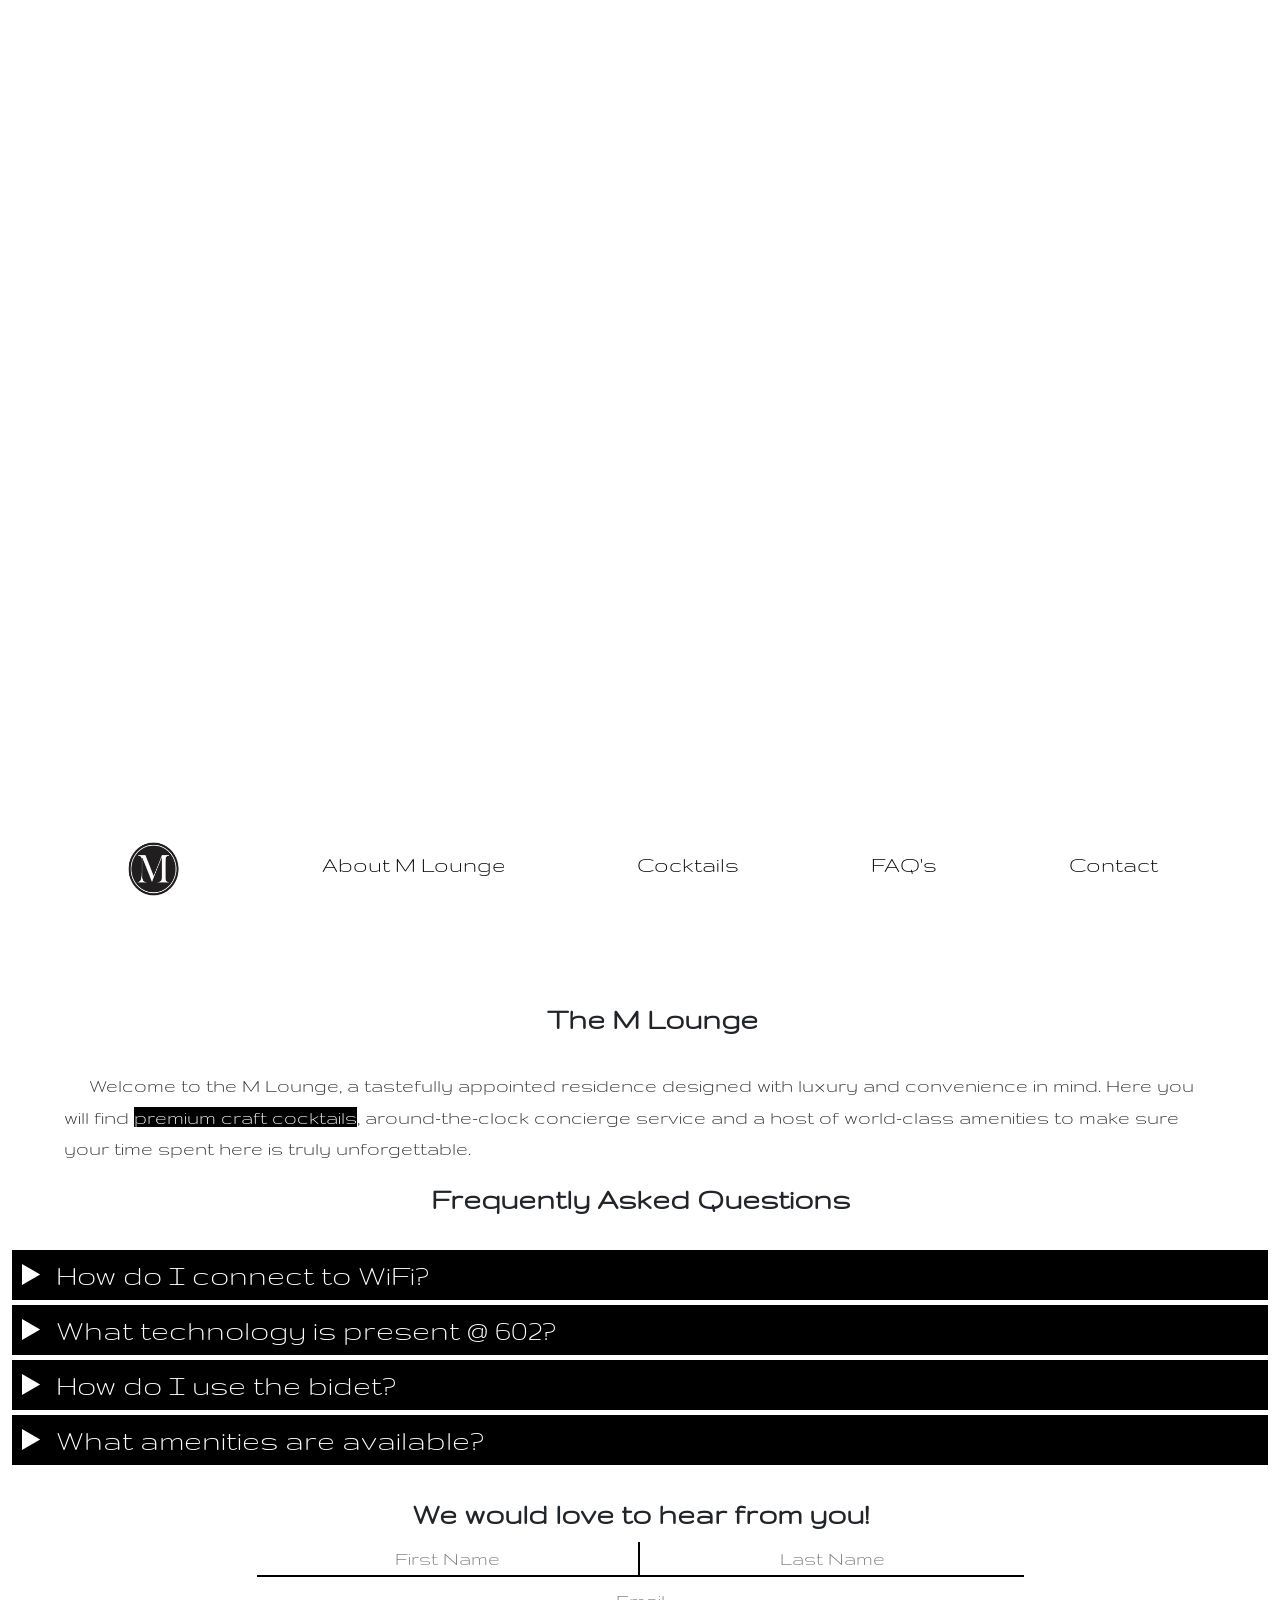
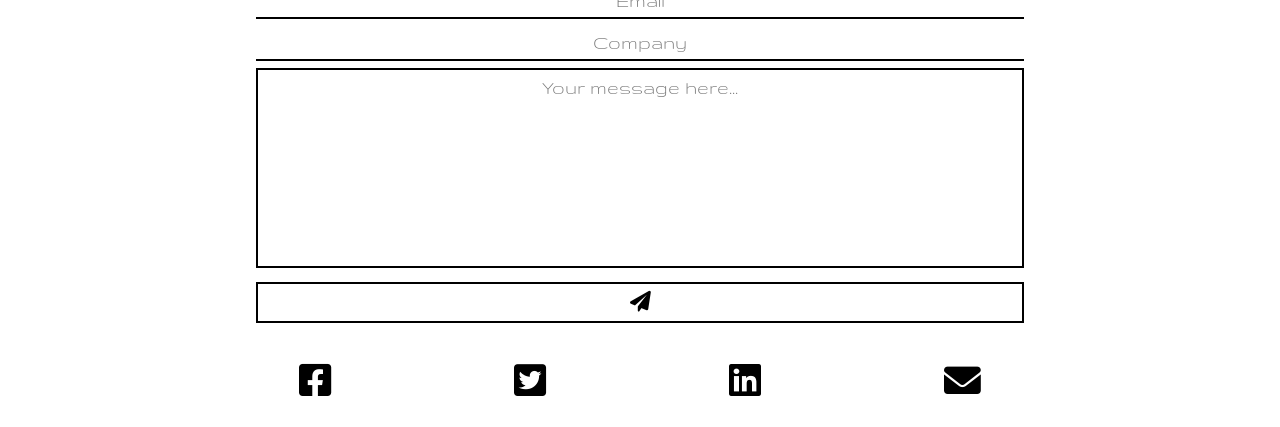
<file: index.html>
<!doctype html>

<html lang="en">
<head>
  <meta charset="utf-8">
  <meta name="viewport" content="width=device-width, initial-scale=1">

  <title>The M Lounge</title>

  <!-- Bootstrap -->
  <link rel="stylesheet" href="https://cdn.jsdelivr.net/npm/bootstrap@5.1.3/dist/css/bootstrap.min.css">

  <!-- Fontawesome -->

  <link rel="stylesheet" href="https://cdnjs.cloudflare.com/ajax/libs/font-awesome/6.0.0-beta3/css/all.min.css">
  
  <link rel="stylesheet" href="./styles/style.css">

  <!-- jquery -->

  <script src="https://code.jquery.com/jquery-3.6.0.min.js" integrity="sha256-/xUj+3OJU5yExlq6GSYGSHk7tPXikynS7ogEvDej/m4=" crossorigin="anonymous"></script>

  <!-- Google fonts -->

  <link rel="preconnect" href="https://fonts.googleapis.com">
<link rel="preconnect" href="https://fonts.gstatic.com" crossorigin>
<link href="https://fonts.googleapis.com/css2?family=Gruppo&display=swap" rel="stylesheet">
</head>

<body>

    <div class="container-fluid">
        <div class="row">
            <div class="col-md-12" id="welcome-pic">
                <!-- large welcome image -->
            </div>
        </div>
    </div>

    <div class="container-fluid sticky">
        <div class="row">
            <div class="col-md-12" id="header">
                <header>
                    <nav>
                        <a href="" id="toggle-responsive"><i class="fas fa-bars"></i></a>
                        <a href=""><img src="./assets/logo.png" alt=""></a>
                        <a href="./index.html#about-wrapper">About M Lounge</a>
                        <a href="./menu.html">Cocktails</a>
                        <a href="./index.html#spirit-selection-wrapper">FAQ's</a>
                        <a href="./index.html#connect-wrapper">Contact</a>
                    </nav>
                </header>
            </div>
        </div>
    </div>

    <div class="container-fluid">
        <div class="row">
            <div class="col-md-12" id="about-wrapper">
                <!-- <div id="headshot-wrapper"></div><br> -->
                <div id="about-bio-wrapper">
                    <h2>The M Lounge</h2><br>
                    <p>Welcome to the M Lounge, a tastefully appointed residence designed with luxury and convenience in mind. Here you will find <a href="./menu.html" target=“_blank”>premium craft cocktails</a>, around-the-clock concierge service and a host of world-class amenities to make sure your time spent here is truly unforgettable.</p>
                </div>
                <!-- <table>
                    <h2>Quick Facts</h2><br>
                    <tr>
                        <td>Hogwart's House</td>
                        <td>Ravenclaw</td>
                    </tr>
                    <tr>
                        <td>Favorite Donut</td>
                        <td>Boston Creme</td>
                    </tr>
                    <tr>
                        <td>Lines of Code</td>
                        <td>23,899</td>
                    </tr>
                    <tr>
                        <td>Favorite Stack</td>
                        <td>MERN/MEAN</td>
                    </tr>
                    <tr>
                        <td>Fun Fact</td>
                        <td>I'm adopted</td>
                    </tr>
                </table> -->
            </div>
        </div>
    </div>

    <div class="container-fluid">
        <div class="row">
            <div class="col-md-12" id="spirit-selection-wrapper">
                <h2>Frequently Asked Questions</h2><br>

                <div id="welcome-details">
                    <details>
                        <summary>How do I connect to WiFi?</summary>
                        <table>
                            <tr>
                                <th>Network Name</th>
                                <th>Password</th>
                            </tr>
                            <tr>
                                <td>M|M Lounge</td>
                                <td>3218908653</td>
                            </tr>
                        </table>
                    </details>
    
                    <details>
                        <summary>What technology is present @ 602?</summary>
                        <p>The M Loung
                        </p>
                    </details>
    
                    <details>
                        <summary>How do I use the bidet?</summary>
                        <p>All toilets are equipped with a bidet for enhanced cleaning as needed. To use the bidet, while seated on the toilet lift the lever to the 
                            desired pressure. Return the lever to the down position when completed. Additional operating instructions be found <a href="https://www.vitalitymedical.com/pdf/luxebidet-neo.pdf" target="_blank">here</a>.
                        </p>
                    </details>
    
                    <details>
                        <summary>What amenities are available?</summary>
                        <p>On the 23rd floor, you'll find the state-of-the-art fitness center, as well as the infinity pool and spacious skydeck. Your concierge is 
                            available 24/7 and can be reached <a href="tel:4076509025">here</a>.
                        </p>
                    </details>
                </div>
               
            </div>
        </div>
    </div>

    <div class="container-fluid">
        <div class="row">
            <div class="col-md-12" id="connect-wrapper">
                <h2>We would love to hear from you!</h2>
                <form>
                    <input type="text" placeholder="First Name" class="half" id="fName">
                    <input type="text" placeholder="Last Name" class="half"><br>
                    <input type="email" placeholder="Email" class="full"><br>
                    <input type="text" placeholder="Company" class="full"><br>
                    <textarea placeholder="Your message here..." class="full"></textarea><br>
                    <button class="full"><i class="fas fa-paper-plane"></i></button>
                </form>
                <ul id="connect-list">
                    <li><a href=""><i class="fab fa-facebook-square"></i></a></li>
                    <li><a href=""><i class="fab fa-twitter-square"></i></a></li>
                    <li><a href=""><i class="fab fa-linkedin"></i></a></li>
                    <li><a href=""><i class="fas fa-envelope"></i></a></li>
                </ul>
            </div>
        </div>
    </div>

    <div class="container-fluid">
        <div class="row">
            <div class="col-md-12" id="mobile-menu">
                <ul id="menu-list">
                    <li><a href="./index.html">Home</a></li>
                    <li><a href="./index.html#about-wrapper">About M Lounge</a></li>
                    <li><a href="./menu.html">Cocktails</a></li>
                    <li><a href="./index.html#spirit-selection-wrapper">Faq's</a></li>
                    <li><a href="./index.html#connect-wrapper">Contact</a></li>
                </ul>
            </div>
        </div>
    </div>
  
  <script src="./scripts/script.js"></script>
</body>
</html>
</file>
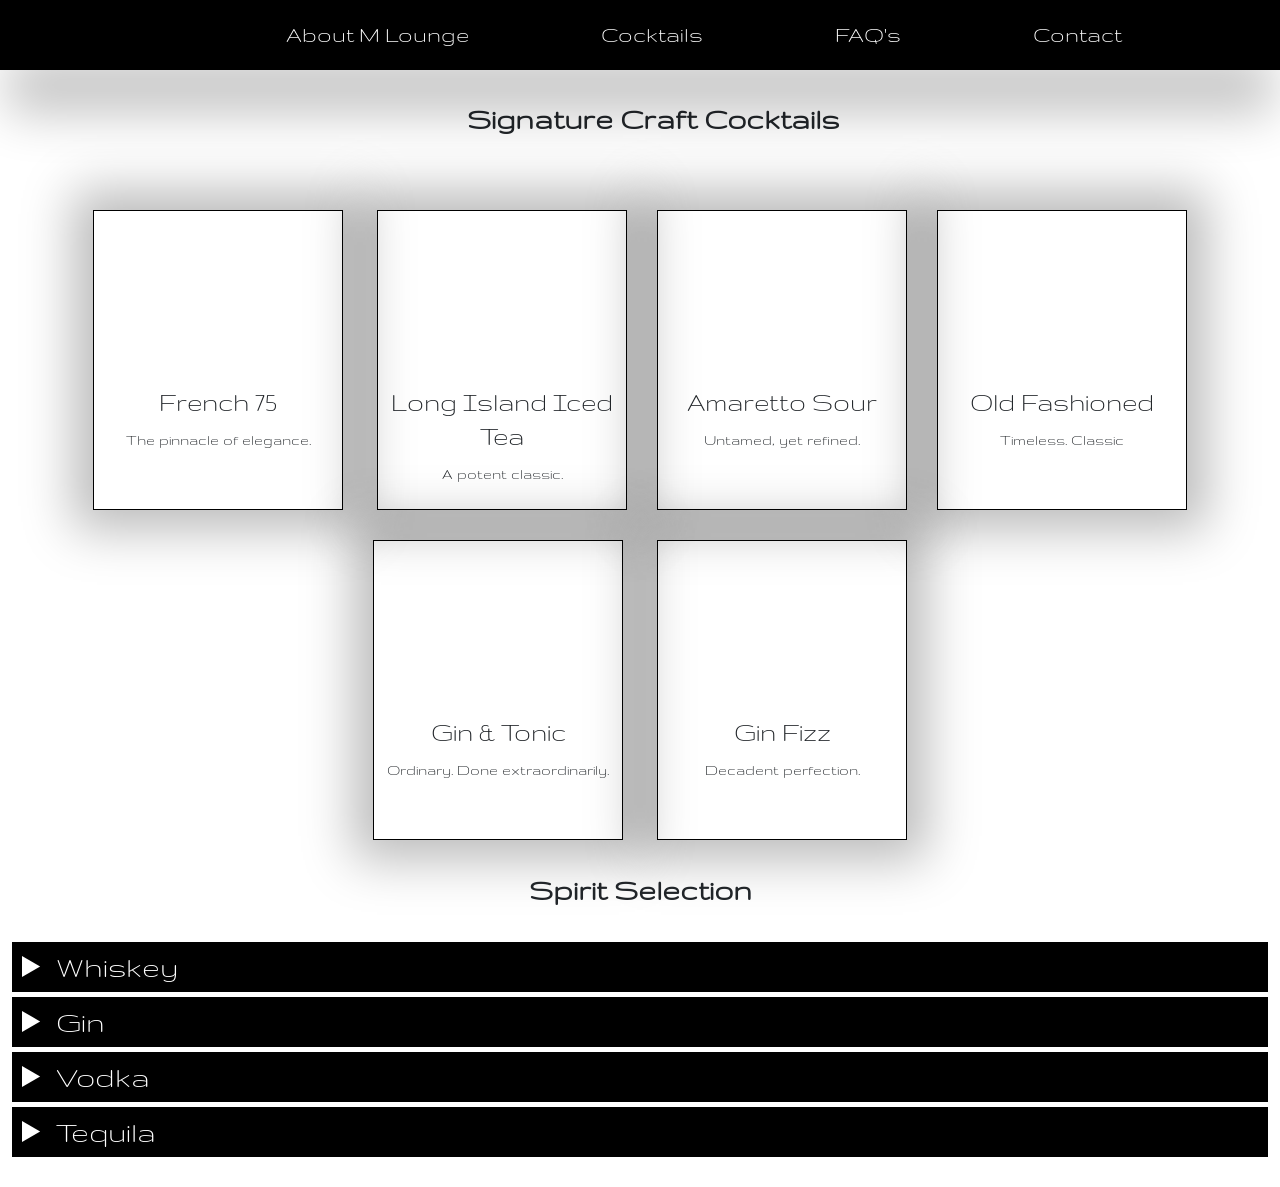
<file: menu.html>
<!doctype html>

<html lang="en">
<head>
  <meta charset="utf-8">
  <meta name="viewport" content="width=device-width, initial-scale=1">

  <title>The M Lounge @ 602</title>

  <!-- Bootstrap -->
  <link rel="stylesheet" href="https://cdn.jsdelivr.net/npm/bootstrap@5.1.3/dist/css/bootstrap.min.css">

  <!-- Fontawesome -->

  <link rel="stylesheet" href="https://cdnjs.cloudflare.com/ajax/libs/font-awesome/6.0.0-beta3/css/all.min.css">
  
  <link rel="stylesheet" href="./styles/style.css">

  <!-- jquery -->

  <script src="https://code.jquery.com/jquery-3.6.0.min.js" integrity="sha256-/xUj+3OJU5yExlq6GSYGSHk7tPXikynS7ogEvDej/m4=" crossorigin="anonymous"></script>

  <!-- Google fonts -->

  <link rel="preconnect" href="https://fonts.googleapis.com">
<link rel="preconnect" href="https://fonts.gstatic.com" crossorigin>
<link href="https://fonts.googleapis.com/css2?family=Gruppo&display=swap" rel="stylesheet">
</head>

<body>
<!-- <div class="header">
    <a href="./index.html"><img src="./assets/logo.png" alt=""></a>
</div> -->
   

    <div class="container-fluid sticky">
        <div class="row">
            <div class="col-md-12" id="header">
                <header>
                    <nav>
                        <a href=""><i class="fas fa-bars"></i></a>
                        <a href="./index.html"><img src="./assets/logo.png" alt=""></a>
                        <a href="./index.html#about-wrapper">About M Lounge</a>
                        <a href="./menu.html">Cocktails</a>
                        <a href="./index.html#spirit-selection-wrapper">FAQ's</a>
                        <a href="./index.html#connect-wrapper">Contact</a>
                    </nav>
                </header>
            </div>
        </div>
    </div>


    <div class="container-fluid">
        <div class="row">
            <div class="col-md-12" id="about-wrapper">
                
                <div id="about-bio-wrapper">
                    <h2>Signature Craft Cocktails</h2><br>
                    <!-- <p>Lorem ipsum dolor sit amet, consectetur adipiscing elit, sed do eiusmod tempor incididunt ut labore et dolore magna aliqua. Id velit ut tortor pretium viverra suspendisse potenti nullam. In ornare quam viverra orci sagittis eu. Aenean et tortor at risus viverra adipiscing. Faucibus turpis in eu mi bibendum neque egestas congue quisque. Id neque aliquam vestibulum morbi <a href="">blandit</a> cursus. Nisl condimentum id venenatis a condimentum vitae sapien pellentesque. Tempor orci dapibus ultrices in iaculis nunc sed augue. Viverra justo nec ultrices dui. Nulla facilisi cras fermentum odio eu feugiat pretium nibh. Volutpat ac tincidunt vitae semper quis. Turpis nunc eget lorem dolor sed viverra. Massa id neque aliquam vestibulum morbi blandit cursus. Tristique risus nec feugiat in fermentum posuere urna nec. Amet facilisis magna etiam tempor orci eu lobortis elementum. Rhoncus dolor purus non enim praesent elementum facilisis. Vulputate sapien nec sagittis aliquam <a href="">malesuada</a> bibendum. Imperdiet nulla malesuada pellentesque elit eget gravida cum sociis natoque. Tellus orci ac auctor augue mauris. Quis vel eros donec ac odio tempor orci.</p> -->
                </div>
                
            </div>
        </div>
    </div>

    <div class="container-fluid">
        <div class="row">
            <div class="col-md-12" id="experience-wrapper">
                <!-- <h2>Experience</h2><br> -->
                <ul id="experience-list">
                    <li>
                        <div class="experience-wrapper">
                            <div class="experience-pic-wrapper" style="background-image: url(https://www.liquor.com/thmb/QBzfhalevWw7lCnWRv8MOxBsVao=/735x0/french-75-720x720-primary-17fc1ce34c0a49e2ad60eb4a5705c6a2.jpg);"></div>
                            <div class="experience-text-wrapper">
                                <h3 class="experience-title">French 75</h3>
                                <p class="time-spent">The pinnacle of elegance.</p>
                            </div>
                        </div>
                    </li>
                    <li>
                        <div class="experience-wrapper">
                            <div class="experience-pic-wrapper" style="background-image: url(https://images.getrecipekit.com/20211007040247-a-glass-of-long-island-iced-tea.png?aspect_ratio=4:3&quality=90&auto_optimize=medium);"></div>
                            <div class="experience-text-wrapper">
                                <h3 class="experience-title">Long Island Iced Tea</h3>
                                <p class="time-spent">A potent classic.</p>
                            </div>
                        </div>
                    </li><li>
                        <div class="experience-wrapper">
                            <div class="experience-pic-wrapper" style="background-image: url(https://www.liquor.com/thmb/FOxNhdl-uze1SJNI5hzc83aJ13c=/735x0/__opt__aboutcom__coeus__resources__content_migration__liquor__2017__11__06162314__amaretto-sour-720x720-recipe-89a34cc23d294def8602ae1054b9f403.jpg);"></div>
                            <div class="experience-text-wrapper">
                                <h3 class="experience-title">Amaretto Sour</h3>
                                <p class="time-spent">Untamed, yet refined.</p>
                            </div>
                        </div>
                    </li><li>
                        <div class="experience-wrapper">
                            <div class="experience-pic-wrapper" style="background-image: url(https://assets.bonappetit.com/photos/58409ff731e0aa8a6cd383f8/5:7/w_648,h_908,c_limit/bas-best-old-fashioned.jpg);"></div>
                            <div class="experience-text-wrapper">
                                <h3 class="experience-title">Old Fashioned</h3>
                                <p class="time-spent">Timeless. Classic</p>
                            </div>
                        </div>
                    </li>
                    <li>
                        <div class="experience-wrapper">
                            <div class="experience-pic-wrapper" style="background-image: url(https://royaldesign.com/image/2/orrefors-gin-tonic-glass-64-cl-4-pcs-1?w=800&quality=80);"></div>
                            <div class="experience-text-wrapper">
                                <h3 class="experience-title">Gin & Tonic</h3>
                                <p class="time-spent">Ordinary. Done extraordinarily.</p>
                            </div>
                        </div>
                    </li>
                    <li>
                        <div class="experience-wrapper">
                            <div class="experience-pic-wrapper" style="background-image: url(https://drunkardsalmanac.com/wp-content/uploads/2022/02/20220301-Ramos-Fizz-small-500x500.jpg);"></div>
                            <div class="experience-text-wrapper">
                                <h3 class="experience-title">Gin Fizz</h3>
                                <p class="time-spent">Decadent perfection.</p>
                            </div>
                        </div>
                    </li>
                </ul>
            </div>
        </div>
    </div>

    <div class="container-fluid">
        <div class="row">
            <div class="col-md-12" id="spirit-selection-wrapper">
                <h2>Spirit Selection</h2><br>

                <details>
                    <summary>Whiskey</summary>
                    <ul id="whiskey-list">
                        <li>Basil Hayden</li>
                        <li>Woodford Reserve</li>
                        <li>Maclellan 12-year</li>
                        <li>Balvenie Doublewood</li>
                    </ul>
                </details>

                <details>
                    <summary>Gin</summary>
                    <ul id="gin-list">
                        <li>Hendrick's</li>
                        <li>Tanqueray's</li>
                        <li>Bombay Sapphire</li>
                    </ul>
                </details>

                <details>
                    <summary>Vodka</summary>
                    <ul id="vodka-list">
                        <li>Ketel One</li>
                        <li>Tito's</li>
                        <li>Grey Goose</li>
                    </ul>
                </details>

                <details>
                    <summary>Tequila</summary>
                    <ul id="whiskey-list">
                        <li>Patron</li>
                        <li>Hornitos Resposado</li>
                        <li>Don Julio</li>
                    </ul>
                </details>
               
            </div>
        </div>
    </div>
  
  <script src="./scripts/script.js"></script>
</body>
</html>
</file>
<file: styles/style.css>
html {
    scroll-behavior: smooth;
}

ul {
    padding-left: 0;
}

h2 {
    font-weight: bolder;
}

* {
    transition: all .4s ease;
    font-family: 'Gruppo', cursive;
}

.page-wrapper {
    z-index: 1;
}

#welcome-pic{
    width: 100%;
    height:calc(100vh - 70px);
    background-image: url('https://skyhouseorlando.com/assets/images/cache/Skyhouse-Orlando-Pool-1953-Web-89538a007c6f57757a1453c70f5bb656.jpg');
    background-size: cover;
    background-attachment: fixed;
    /* filter: grayscale(100%); */
}

.fixed {
    position: fixed;
    top:0; left:0;
    width: 100%; 
    background-color: black;
    color: white;
    -webkit-box-shadow: 0px 50px 50px -7px rgba(0,0,0,0.24); 
box-shadow: 0px 50px 50px -7px rgba(0,0,0,0.24);
}

header {
    height: 70px;
}

header nav {
    text-align: center;
    line-height: 70px;
}

header nav a {
    font-size: 1.5em;
    text-decoration: none;
    margin: 0 5vw;
    color: black;
    transition: all .1s;
    padding-bottom: 4px;
}

header nav a img {
    height: 60px;
    transition: all .1s;
}

header nav a:first-child {
    float: left;
    display: none;
}

header nav a:hover {
    border-bottom: 2px solid black;
    
}

#about-wrapper {
    padding-top: 100px;
}

#headshot-wrapper {
    margin: 0 auto;
    border: 1px solid black;
    height: 250px;
    width: 250px;
    background-image:url('https://images.pexels.com/photos/7148417/pexels-photo-7148417.jpeg?auto=compress&cs=tinysrgb&dpr=2&h=750&w=1260');
    background-size: cover;
    border-radius: 50%;
    -webkit-box-shadow: 0px 0px 48px 20px rgba(0,0,0,0.27); 
box-shadow: 0px 0px 48px 20px rgba(0,0,0,0.27);
}

/* Name span */

#about-wrapper h2 {
    font-size: 2em;
    text-align: center;
}

#about-wrapper p {
    font-size: 1.3em;
    
}

#about-wrapper a {
    text-decoration: none;
    background-color: black;
    color: white;
    transform: rotate(-90deg);
    transition: border-bottom .1s;
}

#about-wrapper a:hover {
    background-color: white;
    color: black;
    border-bottom: 2px solid black;
}

#about-bio-wrapper {
    width: 90vw;
    margin: auto;
    text-indent: 25px;
}

table {
    width: 40vw;
    text-align: center;
    margin:0 auto;
    border: 2px solid black;
    margin-bottom: 10px;
}

th {
    border: 2px solid black;
    font-weight: bolder;
}

td {
    border: 2px solid black;
}

#experience-wrapper {
    padding-top: 25px;
}

#experience-wrapper h2{
    font-size: 2em;
    text-align: center;
}

#experience-list {
    text-align: center;
    list-style-type: none;
}

#experience-list li {
    display: inline-flex;
    margin: 15px;
}

.experience-pic-wrapper {
    /* filter: grayscale(100%); */
    width: 100%;
    height: 175px;
    /* background-image: url('https://images.pexels.com/photos/3082719/pexels-photo-3082719.jpeg?auto=compress&cs=tinysrgb&dpr=2&h=650&w=940'); */
    background-size: cover;
    
}

.experience-pic-wrapper:hover {
    filter: grayscale(0%);
}

.experience-wrapper {
    width: 250px;
    height: 300px;
    border: 1px solid black;
    -webkit-box-shadow: 0px 0px 48px 20px rgba(0,0,0,0.27); 
box-shadow: 0px 0px 48px 20px rgba(0,0,0,0.27);
    /* border-radius: 25px; */
}

#connect-wrapper h2 {
    text-align: center;
}

#connect-list {
    list-style-type: none;
    text-align: center;
}

#connect-list li {
    display: inline;
    margin: 0 7vw;
}

#connect-list li a {
    font-size: 2.3em;
    color: black;
    transition: all .1s;
}

/* #connect-list li a:hover {
    color: red;
} */

#connect-wrapper form {
    text-align: center;
    margin-bottom: 25px;
}

.half{
    width: 30vw;
    font-size: 1.3em;
    border: none;
    outline: none;
    border-bottom: 2px solid black;
    margin-left: -2px;
    margin-right: -2.5px;
    text-align: center;
    margin-bottom: 7px;
}

#fName {
    border-right: 3px solid black;
}

.full {
    width: 60vw;
    font-size: 1.3em;
    border: none;
    outline: none;
    border-bottom: 2px solid black;
    text-align: center;
    margin-bottom: 7px;
}

#connect-wrapper form button {
    width: 60vw;
    border: 2px solid black;
    font-size: 4.6 !important;
    padding: 3px;
    background-color: white;
}

#connect-wrapper form button:hover {
    color: white;
    background-color: black;
}

textarea {
     resize: none;
     height: 200px;
     border: 2px solid black !important;
}

#spirit-selection-wrapper {
    margin-bottom: 25px;
}

details p {
    font-size: 1.2em;
}

#spirit-selection-wrapper h2{
    text-align: center;
}

summary {
    height: 50px;
    background-color: black;
    color: white;
    margin-bottom: 5px;
    line-height: 50px;
    padding-left: 10px;
    font-size: 2em;
}

details ul {
    list-style-type: none;
}

details li {
    font-size: 1.3em;
}

#mobile-menu {
    width: 100vh;
    background-color: black;
    display: none;
    padding-top: 15vh;
    z-index: 9999999;
}

#mobile-menu ul {
    text-align: center;
    list-style-type: none;
}

#mobile-menu ul li a {
    text-decoration: none;
    color: white;
    font-size: 2em;
}






/* Media Queries */


@media only screen 
  and (min-device-width: 320px) 
  and (max-device-width: 480px)
  and (-webkit-min-device-pixel-ratio: 2) {

    ul {
        padding: 0;
    }

    header nav a:first-child {
        display: inline;
    }
    header nav a:not(:first-child) {
        display: none;
    }
    #about-wrapper {
        padding-top: 30px;
    }
    #about-wrapper h2 {
        font-size: 1.6em;
        text-align: center;
    }
    #about-wrapper p {
        font-size: 1em;
        
    }

    table {
        width: 95vw;
    }

    .experience-wrapper {
        width: 90vw;
    }

    .half {
        width: 45vw;
    }

    .full {
        width: 90vw;
    }

    #connect-wrapper form button {
        width: 90vw;
        
    }

    #welcome-details details{
        font-size: .6em;
    }

    #welcome-details p {
        font-size: 2em;
    }

    #welcome-details table td, #welcome-details table th {
        font-size: 2em;
    }

    #welcome-pic {
        background-image: url('http://orlandocityliving.com/wp-content/uploads/2015/08/Skyhouse_Orlando-watermarked.jpg');
    }

    header {
        display: none;
    }

    .header {
        width: 100vw;
        text-align: center;
    }

    .header img {
        height: 70px;
        margin: auto;
    }
    
}
</file>
